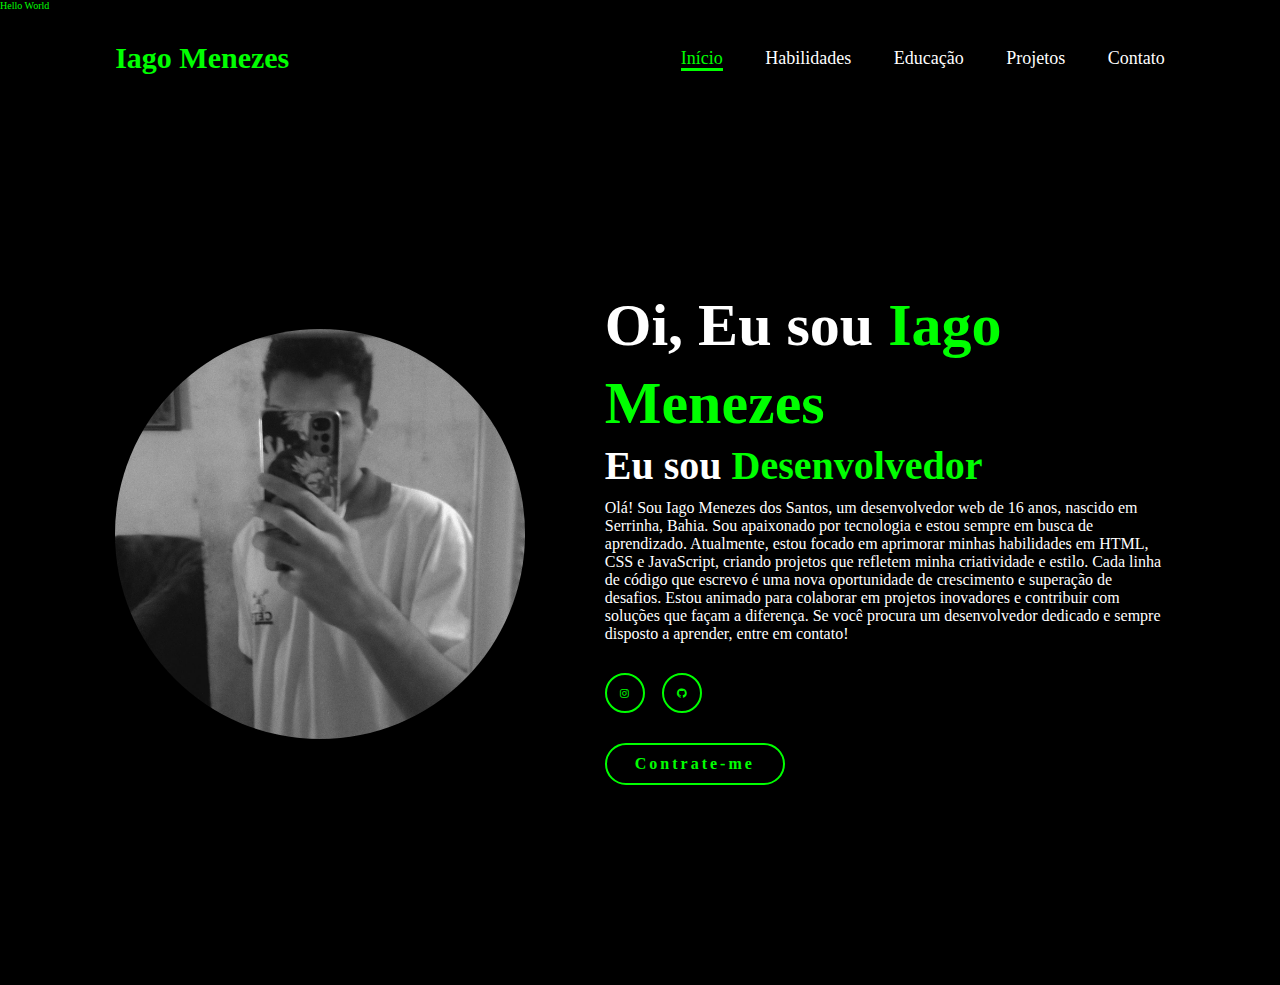
<file: index.html>
<!DOCTYPE html>
<html lang="pt-br">
<head>
    <meta charset="UTF-8">
    <meta name="viewport" content="width=device-width, initial-scale=1.0">
    <link rel="shortcut icon" href="favicon.png" type="image/x-icon">
    <link rel="stylesheet" href="style.css">
    <link rel="stylesheet" href="https://cdnjs.cloudflare.com/ajax/libs/font-awesome/6.5.2/css/all.min.css">
    <title>Portifolio</title>
</head>
<body>

    <div class="loader">
        <span>Hello World</span>
    </div>

   <header>
       <a href="#"class="logo">Iago Menezes</a>

       <nav>
           <a href="index.html"class="active">Início</a>
           <a href="https://iagomenezes555.github.io/Portfolio/Habilidades/index.html">Habilidades</a>
           <a href="https://iagomenezes555.github.io/Portfolio/Educação/index.html">Educação</a>
           <a href="https://iagomenezes555.github.io/Portfolio/Projetos/index.html">Projetos</a>
           <a href="https://iagomenezes555.github.io/Portfolio/Contato/index.html">Contato</a>
       </nav>
   </header>
   <section class="home">
       <div class="home-img">
           <img src="main.jpeg" alt="">
       </div>
       <div class="home-content">
        <h1>Oi, Eu sou <span>Iago Menezes</span></h1>
        <h3 class="typing-text">Eu sou <span></span></h3>
        <p>Olá! Sou Iago Menezes dos Santos, um desenvolvedor web de 16 anos, nascido em Serrinha, Bahia. Sou apaixonado por tecnologia e estou sempre em busca de aprendizado. Atualmente, estou focado em aprimorar minhas habilidades em HTML, CSS e JavaScript, criando projetos que refletem minha criatividade e estilo. Cada linha de código que escrevo é uma nova oportunidade de crescimento e superação de desafios. Estou animado para colaborar em projetos inovadores e contribuir com soluções que façam a diferença. Se você procura um desenvolvedor dedicado e sempre disposto a aprender, entre em contato!</p>
        <div class="social-icons">
            <a href="https://www.instagram.com/iagomenezes37/?locale=en_US%2Cen_US" target="_blank"><i class="fa-brands fa-instagram"></i></a>
            <a href="https://github.com/IagoMenezes555" target="_blank"><i class="fa-brands fa-github"></i></a>
        </div>
        <a href="https://www.instagram.com/iagomenezes37/?locale=en_US%2Cen_US" target="_blank" class="btn">Contrate-me</a>
        </div>
   </section>

   <script src="script.js"></script>
</body>
</html>
</file>
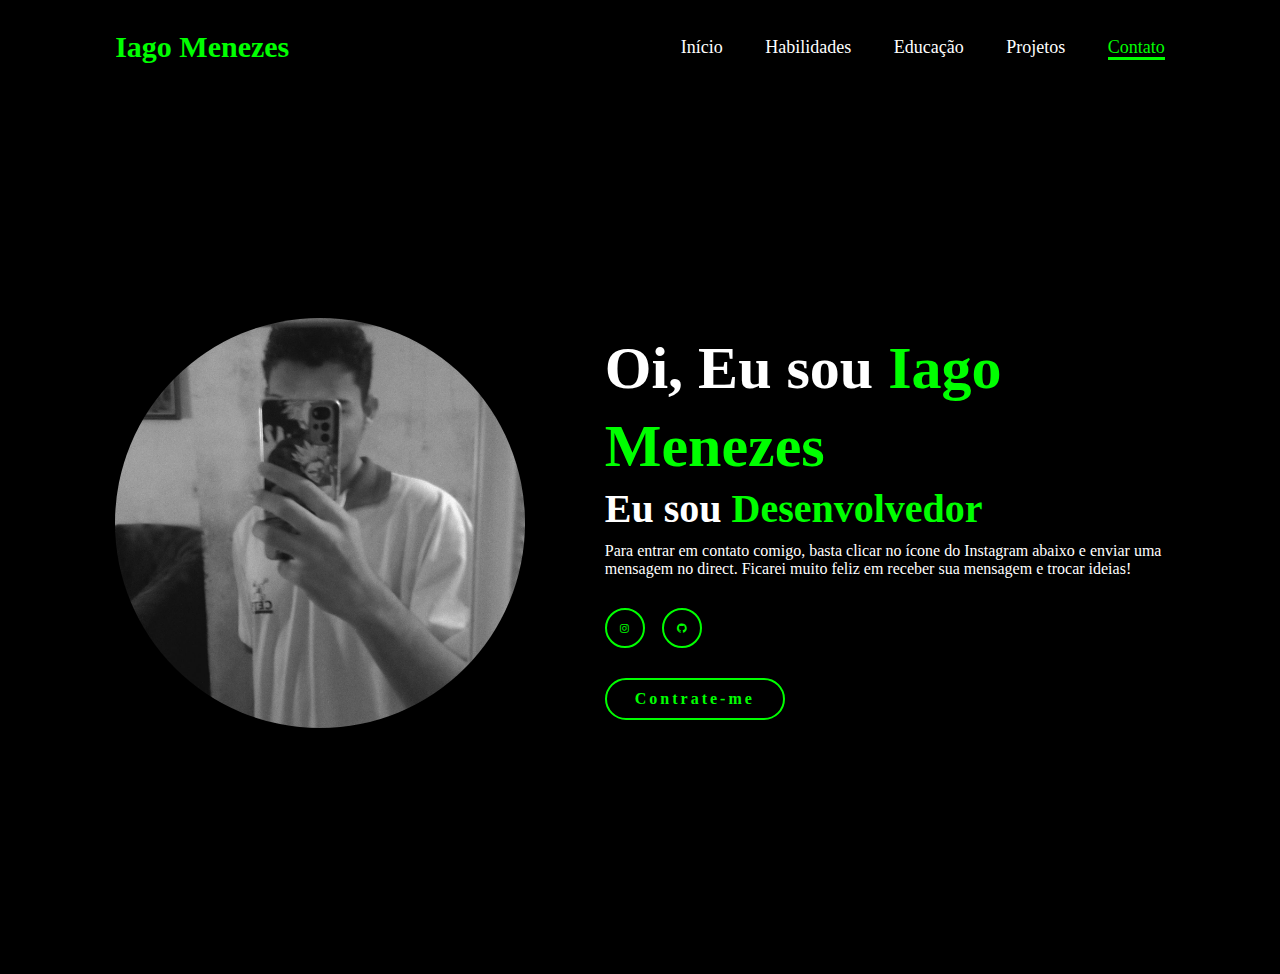
<file: Contato/index.html>
<!DOCTYPE html>
<html lang="pt-br">
<head>
    <meta charset="UTF-8">
    <meta name="viewport" content="width=device-width, initial-scale=1.0">
    <link rel="shortcut icon" href="favicon.png" type="image/x-icon">
    <link rel="stylesheet" href="style.css">
    <link rel="stylesheet" href="https://cdnjs.cloudflare.com/ajax/libs/font-awesome/6.5.2/css/all.min.css">
    <title>Portifolio</title>
</head>
<body>
   <header>
       <a href="#"class="logo">Iago Menezes</a>

       <nav>
           <a href="https://iagomenezes555.github.io/Portfolio/">Início</a>
           <a href="https://iagomenezes555.github.io/Portfolio/Habilidades/index.html">Habilidades</a>
           <a href="https://iagomenezes555.github.io/Portfolio/Educação/index.html">Educação</a>
           <a href="https://iagomenezes555.github.io/Portfolio/Projetos/index.html">Projetos</a>
           <a href="https://iagomenezes555.github.io/Portfolio/Contato/index.html"class="active">Contato</a>
       </nav>
   </header>
   <section class="home">
       <div class="home-img">
           <img src="main.jpeg" alt="">
       </div>
       <div class="home-content">
        <h1>Oi, Eu sou <span>Iago Menezes</span></h1>
        <h3 class="typing-text">Eu sou <span></span></h3>
        <p>Para entrar em contato comigo, basta clicar no ícone do Instagram abaixo e enviar uma mensagem no direct. Ficarei muito feliz em receber sua mensagem e trocar ideias!</p>
        <div class="social-icons">
            <a href="https://www.instagram.com/iagomenezes37/?locale=en_US%2Cen_US" target="_blank"><i class="fa-brands fa-instagram"></i></a>
            <a href="https://github.com/IagoMenezes555" target="_blank"><i class="fa-brands fa-github"></i></a>
        </div>
        <a href="https://www.instagram.com/iagomenezes37/?locale=en_US%2Cen_US" target="_blank" class="btn">Contrate-me</a>
        </div>
   </section>
</body>
</html>
</file>
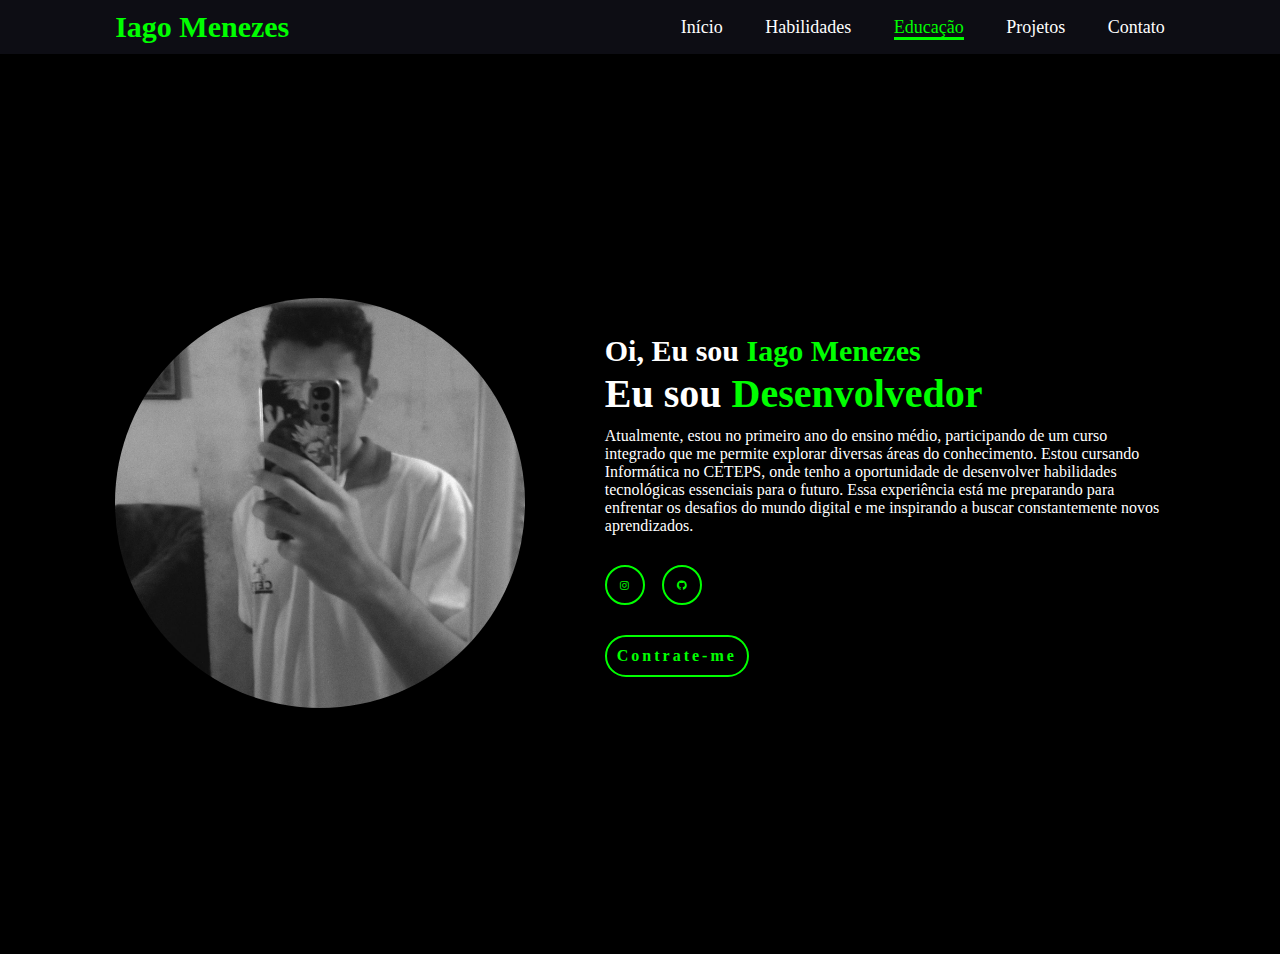
<file: Educação/index.html>
<!DOCTYPE html>
<html lang="pt-br">
<head>
    <meta charset="UTF-8">
    <meta name="viewport" content="width=device-width, initial-scale=1.0">
    <link rel="shortcut icon" href="favicon.png" type="image/x-icon">
    <link rel="stylesheet" href="style.css">
    <link rel="stylesheet" href="https://cdnjs.cloudflare.com/ajax/libs/font-awesome/6.5.2/css/all.min.css">
    <title>Portifolio</title>
</head>
<body>
   <header>
       <a href="#"class="logo">Iago Menezes</a>

       <nav>
           <a href="https://iagomenezes555.github.io/Portfolio/">Início</a>
           <a href="https://iagomenezes555.github.io/Portfolio/Habilidades/index.html">Habilidades</a>
           <a href="https://iagomenezes555.github.io/Portfolio/Educação/index.html"class="active">Educação</a>
           <a href="https://iagomenezes555.github.io/Portfolio/Projetos/index.html">Projetos</a>
           <a href="https://iagomenezes555.github.io/Portfolio/Contato/index.html">Contato</a>
       </nav>
   </header>
   <section class="home">
       <div class="home-img">
           <img src="main.jpeg" alt="">
       </div>
       <div class="home-content">
        <h1>Oi, Eu sou <span>Iago Menezes</span></h1>
        <h3 class="typing-text">Eu sou <span></span></h3>
        <p>Atualmente, estou no primeiro ano do ensino médio, participando de um curso integrado que me permite explorar diversas áreas do conhecimento. Estou cursando Informática no CETEPS, onde tenho a oportunidade de desenvolver habilidades tecnológicas essenciais para o futuro. Essa experiência está me preparando para enfrentar os desafios do mundo digital e me inspirando a buscar constantemente novos aprendizados.</p>
        <div class="social-icons">
            <a href="https://www.instagram.com/iagomenezes37/?locale=en_US%2Cen_US" target="_blank"><i class="fa-brands fa-instagram"></i></a>
            <a href="https://github.com/IagoMenezes555" target="_blank"><i class="fa-brands fa-github"></i></a>
        </div>
        <a href="https://www.instagram.com/iagomenezes37/?locale=en_US%2Cen_US" target="_blank" class="btn">Contrate-me</a>
        </div>
   </section>
</body>
</html>
</file>
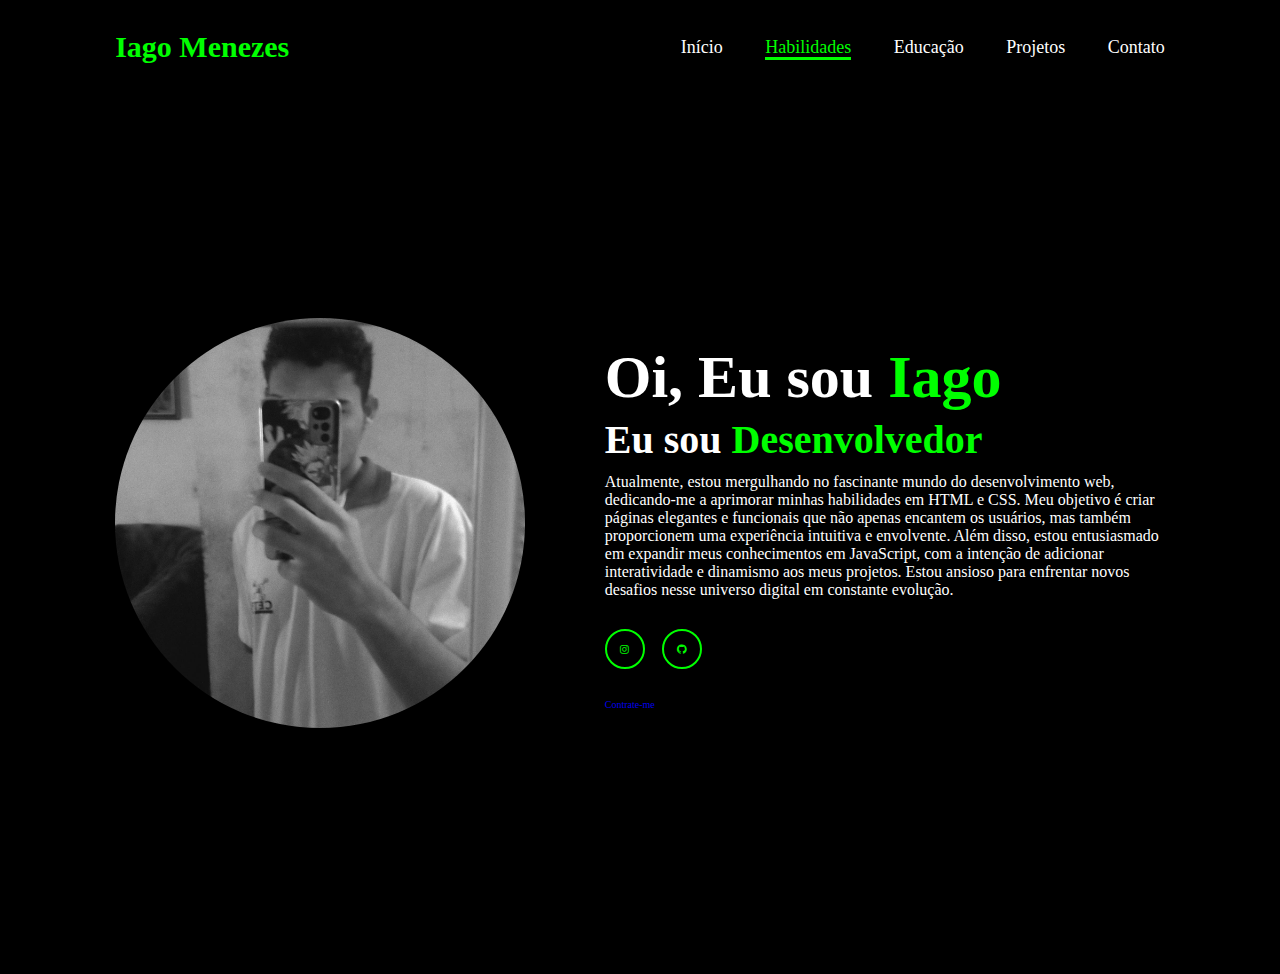
<file: Habilidades/index.html>
<!DOCTYPE html>
<html lang="pt-br">
<head>
    <meta charset="UTF-8">
    <meta name="viewport" content="width=device-width, initial-scale=1.0">
    <link rel="shortcut icon" href="favicon.png" type="image/x-icon">
    <link rel="stylesheet" href="style.css">
    <link rel="stylesheet" href="https://cdnjs.cloudflare.com/ajax/libs/font-awesome/6.5.2/css/all.min.css">
    <title>Portifolio</title>
</head>
<body>
   <header>
       <a href="#"class="logo">Iago Menezes</a>

       <nav>
           <a href="https://iagomenezes555.github.io/Portfolio/">Início</a>
           <a href="https://iagomenezes555.github.io/Portfolio/Habilidades/index.html"class="active">Habilidades</a>
           <a href="https://iagomenezes555.github.io/Portfolio/Educação/index.html">Educação</a>
           <a href="https://iagomenezes555.github.io/Portfolio/Projetos/index.html">Projetos</a>
           <a href="https://iagomenezes555.github.io/Portfolio/Contato/index.html">Contato</a>
       </nav>
   </header>
   <section class="home">
       <div class="home-img">
           <img src="main.jpeg" alt="">
       </div>
       <div class="home-content">
        <h1>Oi, Eu sou <span>Iago</span></h1>
        <h3 class="typing-text">Eu sou <span></span></h3>
        <p>Atualmente, estou mergulhando no fascinante mundo do desenvolvimento web, dedicando-me a aprimorar minhas habilidades em HTML e CSS. Meu objetivo é criar páginas elegantes e funcionais que não apenas encantem os usuários, mas também proporcionem uma experiência intuitiva e envolvente. Além disso, estou entusiasmado em expandir meus conhecimentos em JavaScript, com a intenção de adicionar interatividade e dinamismo aos meus projetos. Estou ansioso para enfrentar novos desafios nesse universo digital em constante evolução.</p>
        <div class="social-icons">
            <a href="https://www.instagram.com/iagomenezes37/?locale=en_US%2Cen_US" target="_blank"><i class="fa-brands fa-instagram"></i></a>
            <a href="https://github.com/IagoMenezes555" target="_blank"><i class="fa-brands fa-github"></i></a>
        </div>
        <a href="https://www.instagram.com/iagomenezes37/?locale=en_US%2Cen_US" target="_blank" class="bnt">Contrate-me</a>
        </div>
   </section>
</body>
</html>
</file>
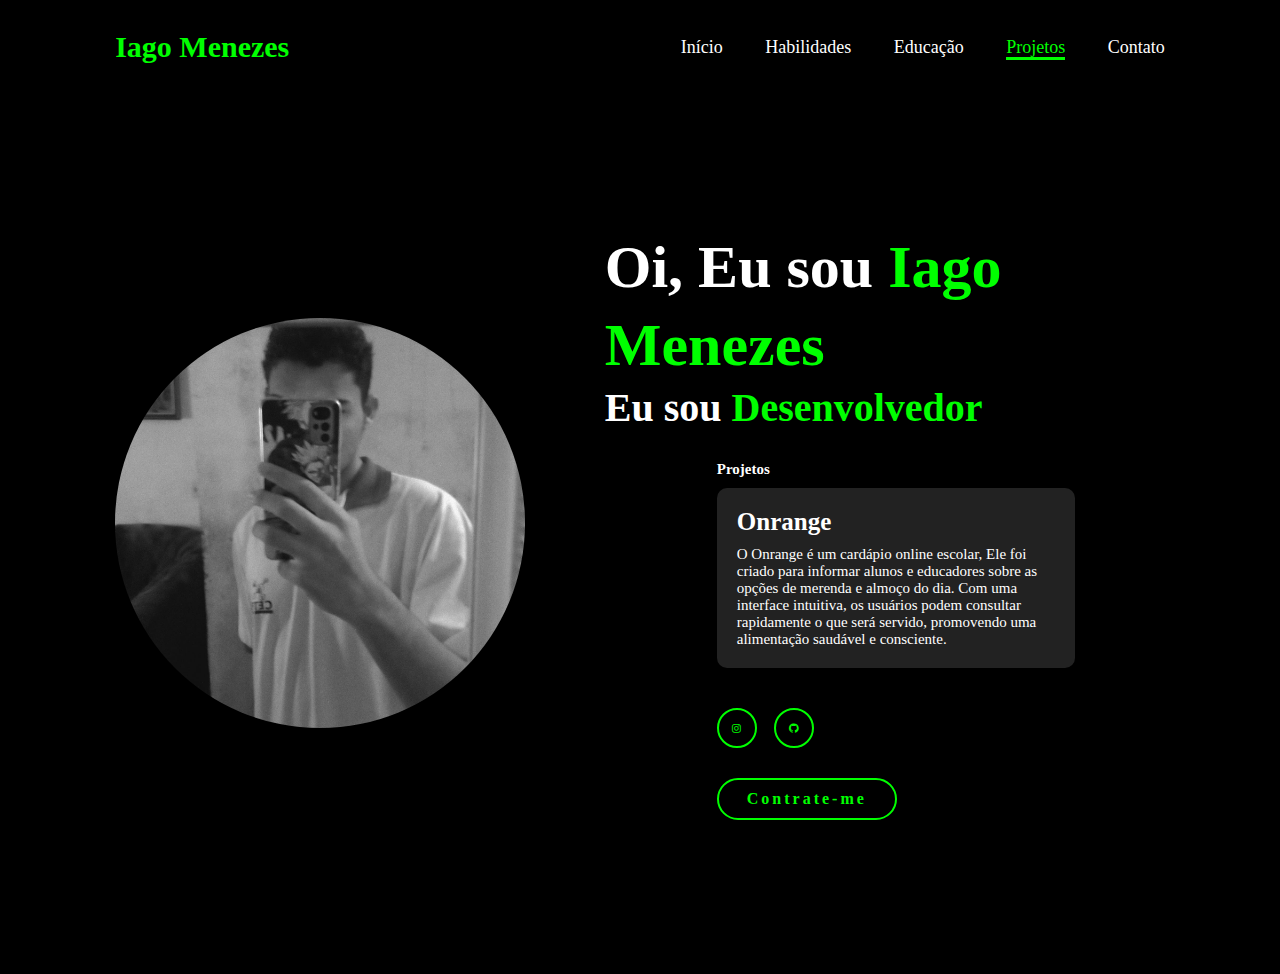
<file: Projetos/index.html>
<!DOCTYPE html>
<html lang="pt-br">
<head>
    <meta charset="UTF-8">
    <meta name="viewport" content="width=device-width, initial-scale=1.0">
    <link rel="shortcut icon" href="favicon.png" type="image/x-icon">
    <link rel="stylesheet" href="style.css">
    <link rel="stylesheet" href="https://cdnjs.cloudflare.com/ajax/libs/font-awesome/6.5.2/css/all.min.css">
    <title>Portifolio</title>
</head>
<body>
   <header>
       <a href="#"class="logo">Iago Menezes</a>

       <nav>
           <a href="https://iagomenezes555.github.io/Portfolio/">Início</a>
           <a href="https://iagomenezes555.github.io/Portfolio/Habilidades/index.html">Habilidades</a>
           <a href="https://iagomenezes555.github.io/Portfolio/Educação/index.html">Educação</a>
           <a href="https://iagomenezes555.github.io/Portfolio/Projetos/index.html"class="active">Projetos</a>
           <a href="https://iagomenezes555.github.io/Portfolio/Contato/index.html">Contato</a>
       </nav>
   </header>
   <section class="home">
       
       <div class="home-img">
           <img src="main.jpeg" alt="">
       </div>
       <div class="home-content">
        <h1>Oi, Eu sou <span>Iago Menezes</span></h1>
        <h3 class="typing-text">Eu sou <span></span></h3>
        <div class="projects">
            <h2>Projetos</h2>
            <div class="project-card" onclick="window.location.href='https://eierick.github.io/cardapio/alunos/'" target="_blank">
                <h3>Onrange</h3>
                <p>O Onrange é um cardápio online escolar, Ele foi criado para informar alunos e educadores sobre as opções de merenda e almoço do dia. Com uma interface intuitiva, os usuários podem consultar rapidamente o que será servido, promovendo uma alimentação saudável e consciente.</p>
            </div>
        <div class="social-icons">
            <a href="https://www.instagram.com/iagomenezes37/?locale=en_US%2Cen_US" target="_blank"><i class="fa-brands fa-instagram"></i></a>
            <a href="https://github.com/IagoMenezes555" target="_blank"><i class="fa-brands fa-github"></i></a>
        </div>
        <a href="https://www.instagram.com/iagomenezes37/?locale=en_US%2Cen_US" target="_blank" class="btn">Contrate-me</a>
        </div>
   </section>
</body>
</html>
</file>
<file: style.css>
@import url('https:fonts.googleapis.com/css2?family=Poppins:wght@100;200;300;400;500;600&display=swap');

*{
    margin: 0;
    padding: 0;
    box-sizing: border-box;
    text-decoration: none;
    border: none;
    outline: none;
    font-family:'Poppins'sans-serif;
}

html {
    font-size: 62.5%;
}

body {
    width: 100%;
    height: 100vh;
    overflow-x: hidden;
    background-color: black;
    color: white;
}

header {
    margin-top: 20px;
    position: relative;
    top: 0;
    left: 0;
    width: 100%;
    padding: 1rem 9%;
    background-color: transparent;
    filter: drop-shadow(10px);
    display: flex;
    justify-content: space-between;
    align-items: center;
    z-index: 100;
}

.logo{
    font-size: 3rem;
    color: #00FF00;
    font-weight: 800;
    cursor: pointer;
    transition: 0.5s ease;
}

.logo:hover{
    transform: scale(1.1);
}

nav a{
    font-size: 1.8rem;
    color: white;
    margin-left: 4rem;
    font-weight: 500;
    transition: 0.3s ease;
    border-bottom: 3px solid transparent;
}

nav a:hover,
nav a.active{
color: #00FF00;
border-bottom:3px solid #00FF00;
}

@media(max-width:995px){
    nav{
        position: absolute;
        display: none;
        top: 0;
        right: 0;
        width: 40%;
        border-left: 3px solid #00FF00;
        border-bottom: 3px solid #00FF00;
        border-bottom-left-radius: 2rem;
        padding: 1rem solid;
        background-color: #161616;
        border-top: 0.1rem solid rgba(0,0,0,0.1);
    }

    nav.active{
        display: block;
    }

    nav a{
        display: block;
        font-size: 2rem;
        margin: 3rem 0;
    }

    nav a:hover,
    nav a.active{
        padding: 1rem;
        border-radius: 0.5rem;
        border-bottom: 0.5rem solid #00FF00;
    }
}

section{
    min-height: 100vh;
    padding: 5rem 9% 5rem;
}

.home{
    display: flex;
    justify-content: center;
    align-items: center;
    gap: 8rem;
    background-color: black;
}

.home .home-content h1{
    font-size: 6rem;
    font-weight: 700;
    line-height: 1.3;
}

span{
    color: #00FF00;
}

.home-content h3{
    font-size: 4rem;
    margin-bottom: 1rem;
    font-weight: 700;
}

.home-content p{
    font-size: 1.6rem
}

.home-img{
    border-radius: 50%;
}

.home-img img{
    position: relative;
    width: 32vw;
    border-radius: 50%;
    box-shadow: 0 0 25px solid #00FF00;
    cursor: pointer;
    transition: 0.2s linear;
}

.home-img img:hover{
    font-size: 1.8rem;
    font-weight: 500;
}

.social-icons a{
    display: inline-flex;
    justify-content: center;
    align-items: center;
    width: 4rem;
    height: 4rem;
    background-color: transparent;
    border: 0.2rem solid #00FF00;
    font-size: 2;
    border-radius: 50%;
    margin: 3rem 1.5rem 3rem 0;
    transition: 0.3s ease;
    color: #00FF00;
}

.social-icons a:hover{
    color: black;
    transform:scale(1.3) translateY(-5px);
    background-color: #00FF00;
    box-shadow: 0 0 25px #00FF00;
}

.btn{
 display: inline-block;
 padding: 1rem 2.8rem;
 background-color: black;
 border-radius: 4rem;
 font-size: 1.6rem;
 color: #00FF00;
 letter-spacing: 0.3rem;
 font-weight: 600;
 border: 2px solid #00FF00;
 transition: 00.3s ease;
 cursor: pointer;
}

.btn:hover{
    transform: scale3d(1.03);
    background-color: #00FF00;
    color: black;
    box-shadow:  0 0 25px #00FF00;
}

.typing-text{
    font-size: 34px;
    font-weight: 600;
    min-width: 280px;
}

.typing-text span{
    position: relative;
}

.typing-text span::before{
    content: "Desenvolvedor";
    color: #00FF00;
    animation: words 20s infinite;
}

.typing-text span::after{
    content: "";
    background-color: black;
    position: absolute;
    width: calc(100% + 8px);
    height: 100%;
    border-left: 3px solid black;
    right -8;
    animation: cursor 0.6s infinite;
}

@keyframes cursor{
    to{
    border-left: 3px solid #00FF00
    }
}

@keyframes words{
    0%,20%{
        content: "Web Developer";
    }
    21%,40%{
        content: "Web Designer";
    }
}

@media (max-width: 1000px){
    .home{
        gap: 4rem;
    }
}

@media(max-width:995px){
    .home{
        flex-direction: column;
        margin: 5rem 4rem;
    }

    .home .home-content h3{
        font-size: 2.5rem;
    }

    .home-content h1{
        font-size: 5rem;
    }

    .home-img img{
        width: 70vh;
        margin-top: 4rem;
    }
}
</file>
<file: Contato/style.css>
@import url('https:fonts.googleapis.com/css2?family=Poppins:wght@100;200;300;400;500;600&display=swap');

*{
    margin: 0;
    padding: 0;
    box-sizing: border-box;
    text-decoration: none;
    border: none;
    outline: none;
    font-family:'Poppins'sans-serif;
}

html {
    font-size: 62.5%;
}

body {
    width: 100%;
    height: 100vh;
    overflow-x: hidden;
    background-color: black;
    color: white;
}

header {
    margin-top: 20px;
    position: relative;
    top: 0;
    left: 0;
    width: 100%;
    padding: 1rem 9%;
    background-color: transparent;
    filter: drop-shadow(10px);
    display: flex;
    justify-content: space-between;
    align-items: center;
    z-index: 100;
}

.logo{
    font-size: 3rem;
    color: #00FF00;
    font-weight: 800;
    cursor: pointer;
    transition: 0.5s ease;
}

.logo:hover{
    transform: scale(1.1);
}

nav a{
    font-size: 1.8rem;
    color: white;
    margin-left: 4rem;
    font-weight: 500;
    transition: 0.3s ease;
    border-bottom: 3px solid transparent;
}

nav a:hover,
nav a.active{
color: #00FF00;
border-bottom:3px solid #00FF00;
}

@media(max-width:995px){
    nav{
        position: absolute;
        display: none;
        top: 0;
        right: 0;
        width: 40%;
        border-left: 3px solid #00FF00;
        border-bottom: 3px solid #00FF00;
        border-bottom-left-radius: 2rem;
        padding: 1rem solid;
        background-color: #161616;
        border-top: 0.1rem solid rgba(0,0,0,0.1);
    }

    nav.active{
        display: block;
    }

    nav a{
        display: block;
        font-size: 2rem;
        margin: 3rem 0;
    }

    nav a:hover,
    nav a.active{
        padding: 1rem;
        border-radius: 0.5rem;
        border-bottom: 0.5rem solid #00FF00;
    }
}

section{
    min-height: 100vh;
    padding: 5rem 9% 5rem;
}

.home{
    display: flex;
    justify-content: center;
    align-items: center;
    gap: 8rem;
    background-color: black;
}

.home .home-content h1{
    font-size: 6rem;
    font-weight: 700;
    line-height: 1.3;
}

span{
    color: #00FF00;
}

.home-content h3{
    font-size: 4rem;
    margin-bottom: 1rem;
    font-weight: 700;
}

.home-content p{
    font-size: 1.6rem
}

.home-img{
    border-radius: 50%;
}

.home-img img{
    position: relative;
    width: 32vw;
    border-radius: 50%;
    box-shadow: 0 0 25px solid #00FF00;
    cursor: pointer;
    transition: 0.2s linear;
}

.home-img img:hover{
    font-size: 1.8rem;
    font-weight: 500;
}

.social-icons a{
    display: inline-flex;
    justify-content: center;
    align-items: center;
    width: 4rem;
    height: 4rem;
    background-color: transparent;
    border: 0.2rem solid #00FF00;
    font-size: 2;
    border-radius: 50%;
    margin: 3rem 1.5rem 3rem 0;
    transition: 0.3s ease;
    color: #00FF00;
}

.social-icons a:hover{
    color: black;
    transform:scale(1.3) translateY(-5px);
    background-color: #00FF00;
    box-shadow: 0 0 25px #00FF00;
}

.btn{
 display: inline-block;
 padding: 1rem 2.8rem;
 background-color: black;
 border-radius: 4rem;
 font-size: 1.6rem;
 color: #00FF00;
 letter-spacing: 0.3rem;
 font-weight: 600;
 border: 2px solid #00FF00;
 transition: 00.3s ease;
 cursor: pointer;
}

.btn:hover{
    transform: scale3d(1.03);
    background-color: #00FF00;
    color: black;
    box-shadow:  0 0 25px #00FF00;
}

.typing-text{
    font-size: 34px;
    font-weight: 600;
    min-width: 280px;
}

.typing-text span{
    position: relative;
}

.typing-text span::before{
    content: "Desenvolvedor";
    color: #00FF00;
    animation: words 20s infinite;
}

.typing-text span::after{
    content: "";
    background-color: black;
    position: absolute;
    width: calc(100% + 8px);
    height: 100%;
    border-left: 3px solid black;
    right -8;
    animation: cursor 0.6s infinite;
}

@keyframes cursor{
    to{
    border-left: 3px solid #00FF00
    }
}

@keyframes words{
    0%,20%{
        content: "Web Developer";
    }
    21%,40%{
        content: "Web Designer";
    }
}

@media (max-width: 1000px){
    .home{
        gap: 4rem;
    }
}

@media(max-width:995px){
    .home{
        flex-direction: column;
        margin: 5rem 4rem;
    }

    .home .home-content h3{
        font-size: 2.5rem;
    }

    .home-content h1{
        font-size: 5rem;
    }

    .home-img img{
        width: 70vh;
        margin-top: 4rem;
    }
}
</file>
<file: Educação/style.css>
@import url('https:fonts.googleapis.com/css2?family=Poppins:wght@100;200;300;400;500;600&display=swap');

*{
    margin: 0;
    padding: 0;
    box-sizing: border-box;
    text-decoration: none;
    border: none;
    outline: none;
    font-family:'Poppins'sans-serif;
}

html {
    font-size: 62.5%;
}

body {
    width: 100%;
    height: 100vh;
    overflow-x: hidden;
    background-color: black;
    color: white;
}

header {
    margin-top: 0px;
    position: relative;
    top: 0;
    left: 0;
    width: 100%;
    padding: 1rem 9%;
    background-color: rgb(13, 13, 20);
    filter: drop-shadow(10px);
    display: flex;
    justify-content: space-between;
    align-items: center;
    z-index: 100;
}

.logo{
    font-size: 3rem;
    color: #00FF00;
    font-weight: 800;
    cursor: pointer;
    transition: 0.5s ease;
}

.logo:hover{
    transform: scale(1.1);
}

nav a{
    font-size: 1.8rem;
    color: white;
    margin-left: 4rem;
    font-weight: 500;
    transition: 0.3s ease;
    border-bottom: 3px solid transparent;
}

nav a:hover,
nav a.active{
color: #00FF00;
border-bottom:3px solid #00FF00;
}

@media(max-width:995px){
    nav{
        position: absolute;
        display: none;
        top: 0;
        right: 0;
        width: 40%;
        border-left: 3px solid #00FF00;
        border-bottom: 3px solid #00FF00;
        border-bottom-left-radius: 2rem;
        padding: 1rem solid;
        background-color: #161616;
        border-top: 0.1rem solid rgba(0,0,0,0.1);
    }

    nav.active{
        display: block;
    }

    nav a{
        display: block;
        font-size: 2rem;
        margin: 3rem 0;
    }

    nav a:hover,
    nav a.active{
        padding: 1rem;
        border-radius: 0.5rem;
        border-bottom: 0.5rem solid #00FF00;
    }
}

section{
    min-height: 100vh;
    padding: 5rem 9% 5rem;
}

.home{
    display: flex;
    justify-content: center;
    align-items: center;
    gap: 8rem;
    background-color: black;
}

.home .home-content h1{
    font-size: 3rem;
    font-weight: 800;
    line-height: 1.3;
}

span{
    color: #00FF00;
}

.home-content h3{
    font-size: 4rem;
    margin-bottom: 1rem;
    font-weight: 700;
}

.home-content p{
    font-size: 1.6rem
}

.home-img{
    border-radius: 50%;
}

.home-img img{
    position: relative;
    width: 32vw;
    border-radius: 50%;
    box-shadow: 0 0 25px solid #00FF00;
    cursor: pointer;
    transition: 0.2s linear;
}

.home-img img:hover{
    font-size: 1.8rem;
    font-weight: 500;
}

.social-icons a{
    display: inline-flex;
    justify-content: center;
    align-items: center;
    width: 4rem;
    height: 4rem;
    background-color: transparent;
    border: 0.2rem solid #00FF00;
    font-size: 2;
    border-radius: 50%;
    margin: 3rem 1.5rem 3rem 0;
    transition: 0.3s ease;
    color: #00FF00;
}

.social-icons a:hover{
    color: black;
    transform:scale(1.3) translateY(-5px);
    background-color: #00FF00;
    box-shadow: 0 0 10px #00FF00;
}

.btn{
 display: inline-block;
 padding: 1rem 1rem;
 background-color: transparent;
 border-radius: 4rem;
 font-size: 1.6rem;
 color: #00FF00;
 letter-spacing: 0.3rem;
 font-weight: 600;
 border: 2px solid #00FF00;
 transition: 00.3s ease;
 cursor: pointer;
}

.btn:hover{
    transform: scale3d(1.03);
    background-color: #00FF00;
    color: black;
    box-shadow:  0 0 25px #00FF00;
}

.typing-text{
    font-size: 34px;
    font-weight: 600;
    min-width: 280px;
}

.typing-text span{
    position: relative;
}

.typing-text span::before{
    content: "Desenvolvedor";
    color: #00FF00;
    animation: words 10s infinite;
}

.typing-text span::after{
    content: "";
    background-color: black;
    position: absolute;
    width: calc(100% + 8px);
    height: 100%;
    border-left: 3px solid black;
    right -8;
    animation: cursor 0.6s infinite;
}

@keyframes cursor{
    to{
    border-left: 3px solid #00FF00
    }
}

@keyframes words{
    0%,50%{
        content: "Web Developer";
    }
    51%,100%{
        content: "Web Designer";
    }
}

@media (max-width: 1000px){
    .home{
        gap: 4rem;
    }
}

@media(max-width:995px){
    .home{
        flex-direction: column;
        margin: 5rem 4rem;
    }

    .home .home-content h3{
        font-size: 2.5rem;
    }

    .home-content h1{
        font-size: 5rem;
    }

    .home-img img{
        width: 70vh;
        margin-top: 4rem;
    }
}

.loader {
    position: fixed;
    top: 0;
    left: 0;
    width: 100%;
    height: 100vh;
    display: flex;
    justify-content: center;
    align-items: center;
    background-color: black;
    z-index: 9999;
    opacity: 1;
    animation: fadeOut 2s 2s forwards;
}

@keyframes typing {
    from {
        width: 0;
    }
    to {
        width: 12em;
    }
}

@keyframes fadeOut {
    0% {
        opacity: 1;
    }
    100% {
        opacity: 0;
        visibility: hidden;
    }
}

.loader span {
    font-size: 5rem;
    color: #00FF00;
    font-weight: 800;
    white-space: nowrap;
    overflow: hidden;
    animation: typing 2s steps(12) 0s 1 normal both;
    display: inline-block;
    position: relative;
    text-align: center;
    border-right: 2px solid transparent;
}

@keyframes blink {
    0%, 100% {
        border-right: 2px solid transparent;
    }
    50% {
        border-right: 2px solid #00FF00;
    }
}

.loader span::after {
    content: "";
    position: absolute;
    right: 0;
    top: 0;
    width: 0;
    height: 100%;
    border-right: 2px solid transparent;
    animation: blink 0.75s step-end infinite;
}

.loader span {
    animation: typing 2s steps(12) 0s 1 normal both, fadeOut 2s 2s forwards;
}
</file>
<file: Habilidades/style.css>
@import url('https:fonts.googleapis.com/css2?family=Poppins:wght@100;200;300;400;500;600&display=swap');

*{
    margin: 0;
    padding: 0;
    box-sizing: border-box;
    text-decoration: none;
    border: none;
    outline: none;
    font-family:'Poppins'sans-serif;
}

html {
    font-size: 62.5%;
}

body {
    width: 100%;
    height: 100vh;
    overflow-x: hidden;
    background-color: black;
    color: white;
}

header {
    margin-top: 20px;
    position: relative;
    top: 0;
    left: 0;
    width: 100%;
    padding: 1rem 9%;
    background-color: transparent;
    filter: drop-shadow(10px);
    display: flex;
    justify-content: space-between;
    align-items: center;
    z-index: 100;
}

.logo{
    font-size: 3rem;
    color: #00FF00;
    font-weight: 800;
    cursor: pointer;
    transition: 0.5s ease;
}

.logo:hover{
    transform: scale(1.1);
}

nav a{
    font-size: 1.8rem;
    color: white;
    margin-left: 4rem;
    font-weight: 500;
    transition: 0.3s ease;
    border-bottom: 3px solid transparent;
}

nav a:hover,
nav a.active{
color: #00FF00;
border-bottom:3px solid #00FF00;
}

@media(max-width:995px){
    nav{
        position: absolute;
        display: none;
        top: 0;
        right: 0;
        width: 40%;
        border-left: 3px solid #00FF00;
        border-bottom: 3px solid #00FF00;
        border-bottom-left-radius: 2rem;
        padding: 1rem solid;
        background-color: #161616;
        border-top: 0.1rem solid rgba(0,0,0,0.1);
    }

    nav.active{
        display: block;
    }

    nav a{
        display: block;
        font-size: 2rem;
        margin: 3rem 0;
    }

    nav a:hover,
    nav a.active{
        padding: 1rem;
        border-radius: 0.5rem;
        border-bottom: 0.5rem solid #00FF00;
    }
}

section{
    min-height: 100vh;
    padding: 5rem 9% 5rem;
}

.home{
    display: flex;
    justify-content: center;
    align-items: center;
    gap: 8rem;
    background-color: black;
}

.home .home-content h1{
    font-size: 6rem;
    font-weight: 700;
    line-height: 1.3;
}

span{
    color: #00FF00;
}

.home-content h3{
    font-size: 4rem;
    margin-bottom: 1rem;
    font-weight: 700;
}

.home-content p{
    font-size: 1.6rem
}

.home-img{
    border-radius: 50%;
}

.home-img img{
    position: relative;
    width: 32vw;
    border-radius: 50%;
    box-shadow: 0 0 25px solid #00FF00;
    cursor: pointer;
    transition: 0.2s linear;
}

.home-img img:hover{
    font-size: 1.8rem;
    font-weight: 500;
}

.social-icons a{
    display: inline-flex;
    justify-content: center;
    align-items: center;
    width: 4rem;
    height: 4rem;
    background-color: transparent;
    border: 0.2rem solid #00FF00;
    font-size: 2;
    border-radius: 50%;
    margin: 3rem 1.5rem 3rem 0;
    transition: 0.3s ease;
    color: #00FF00;
}

.social-icons a:hover{
    color: black;
    transform:scale(1.3) translateY(-5px);
    background-color: #00FF00;
    box-shadow: 0 0 25px #00FF00;
}

.btn{
 display: inline-block;
 padding: 1rem 2.8rem;
 background-color: black;
 border-radius: 4rem;
 font-size: 1.6rem;
 color: #00FF00;
 letter-spacing: 0.3rem;
 font-weight: 600;
 border: 2px solid #00FF00;
 transition: 00.3s ease;
 cursor: pointer;
}

.btn:hover{
    transform: scale3d(1.03);
    background-color: #00FF00;
    color: black;
    box-shadow:  0 0 25px #00FF00;
}

.typing-text{
    font-size: 34px;
    font-weight: 600;
    min-width: 280px;
}

.typing-text span{
    position: relative;
}

.typing-text span::before{
    content: "Desenvolvedor";
    color: #00FF00;
    animation: words 20s infinite;
}

.typing-text span::after{
    content: "";
    background-color: black;
    position: absolute;
    width: calc(100% + 8px);
    height: 100%;
    border-left: 3px solid black;
    right -8;
    animation: cursor 0.6s infinite;
}

@keyframes cursor{
    to{
    border-left: 3px solid #00FF00
    }
}

@keyframes words{
    0%,20%{
        content: "Web Developer";
    }
    21%,40%{
        content: "Web Designer";
    }
}

@media (max-width: 1000px){
    .home{
        gap: 4rem;
    }
}

@media(max-width:995px){
    .home{
        flex-direction: column;
        margin: 5rem 4rem;
    }

    .home .home-content h3{
        font-size: 2.5rem;
    }

    .home-content h1{
        font-size: 5rem;
    }

    .home-img img{
        width: 70vh;
        margin-top: 4rem;
    }
}
</file>
<file: Projetos/style.css>
@import url('https:fonts.googleapis.com/css2?family=Poppins:wght@100;200;300;400;500;600&display=swap');

*{
    margin: 0;
    padding: 0;
    box-sizing: border-box;
    text-decoration: none;
    border: none;
    outline: none;
    font-family:'Poppins'sans-serif;
}

html {
    font-size: 62.5%;
}

body {
    width: 100%;
    height: 100vh;
    overflow-x: hidden;
    background-color: black;
    color: white;
}

header {
    margin-top: 20px;
    position: relative;
    top: 0;
    left: 0;
    width: 100%;
    padding: 1rem 9%;
    background-color: transparent;
    filter: drop-shadow(10px);
    display: flex;
    justify-content: space-between;
    align-items: center;
    z-index: 100;
}

.logo{
    font-size: 3rem;
    color: #00FF00;
    font-weight: 800;
    cursor: pointer;
    transition: 0.5s ease;
}

.logo:hover{
    transform: scale(1.1);
}

nav a{
    font-size: 1.8rem;
    color: white;
    margin-left: 4rem;
    font-weight: 500;
    transition: 0.3s ease;
    border-bottom: 3px solid transparent;
}

nav a:hover,
nav a.active{
color: #00FF00;
border-bottom:3px solid #00FF00;
}

@media(max-width:995px){
    nav{
        position: absolute;
        display: none;
        top: 0;
        right: 0;
        width: 40%;
        border-left: 3px solid #00FF00;
        border-bottom: 3px solid #00FF00;
        border-bottom-left-radius: 2rem;
        padding: 1rem solid;
        background-color: #161616;
        border-top: 0.1rem solid rgba(0,0,0,0.1);
    }

    nav.active{
        display: block;
    }

    nav a{
        display: block;
        font-size: 2rem;
        margin: 3rem 0;
    }

    nav a:hover,
    nav a.active{
        padding: 1rem;
        border-radius: 0.5rem;
        border-bottom: 0.5rem solid #00FF00;
    }
}

section{
    min-height: 100vh;
    padding: 5rem 9% 5rem;
}

.home{
    display: flex;
    justify-content: center;
    align-items: center;
    gap: 8rem;
    background-color: black;
}

.home .home-content h1{
    font-size: 6rem;
    font-weight: 700;
    line-height: 1.3;
}

span{
    color: #00FF00;
}

.home-content h3{
    font-size: 4rem;
    margin-bottom: 1rem;
    font-weight: 700;
}

.home-content p{
    font-size: 1.6rem
}

.home-img{
    border-radius: 50%;
}

.home-img img{
    position: relative;
    width: 32vw;
    border-radius: 50%;
    box-shadow: 0 0 25px solid #00FF00;
    cursor: pointer;
    transition: 0.2s linear;
}

.home-img img:hover{
    font-size: 1.8rem;
    font-weight: 500;
}

.social-icons a{
    display: inline-flex;
    justify-content: center;
    align-items: center;
    width: 4rem;
    height: 4rem;
    background-color: transparent;
    border: 0.2rem solid #00FF00;
    font-size: 2;
    border-radius: 50%;
    margin: 3rem 1.5rem 3rem 0;
    transition: 0.3s ease;
    color: #00FF00;
}

.social-icons a:hover{
    color: black;
    transform:scale(1.3) translateY(-5px);
    background-color: #00FF00;
    box-shadow: 0 0 25px #00FF00;
}

.btn{
 display: inline-block;
 padding: 1rem 2.8rem;
 background-color: black;
 border-radius: 4rem;
 font-size: 1.6rem;
 color: #00FF00;
 letter-spacing: 0.3rem;
 font-weight: 600;
 border: 2px solid #00FF00;
 transition: 00.3s ease;
 cursor: pointer;
}

.btn:hover{
    transform: scale3d(1.03);
    background-color: #00FF00;
    color: black;
    box-shadow:  0 0 25px #00FF00;
}

.typing-text{
    font-size: 34px;
    font-weight: 600;
    min-width: 280px;
}

.typing-text span{
    position: relative;
}

.typing-text span::before{
    content: "Desenvolvedor";
    color: #00FF00;
    animation: words 20s infinite;
}

.typing-text span::after{
    content: "";
    background-color: black;
    position: absolute;
    width: calc(100% + 8px);
    height: 100%;
    border-left: 3px solid black;
    right -8;
    animation: cursor 0.6s infinite;
}

@keyframes cursor{
    to{
    border-left: 3px solid #00FF00
    }
}

@keyframes words{
    0%,20%{
        content: "Web Developer";
    }
    21%,40%{
        content: "Web Designer";
    }
}

@media (max-width: 1000px){
    .home{
        gap: 4rem;
    }
}

@media(max-width:995px){
    .home{
        flex-direction: column;
        margin: 5rem 4rem;
    }

    .home .home-content h3{
        font-size: 2.5rem;
    }

    .home-content h1{
        font-size: 5rem;
    }

    .home-img img{
        width: 70vh;
        margin-top: 4rem;
    }
}

.projects {
    display: flex;
    flex-direction: column;
    align-items: flex-start; /* Alinha os itens à esquerda */
    padding-left: 20%; /* Ajuste conforme necessário */
    padding-top: 2rem;
    width: 100%; /* Para ocupar toda a largura disponível */
}

.project-card {
    width: 80%; /* Ajuste a largura do card conforme necessário */
    max-width: 600px; /* Limita a largura máxima */
    background-color: #222;
    border-radius: 10px;
    padding: 2rem;
    margin: 1rem 0; /* Margem apenas vertical */
    transition: transform 0.3s, box-shadow 0.3s;
    cursor: pointer;
}

.project-card:hover {
    transform: scale(1.05);
    box-shadow: 0 0 15px #00FF00;
}

.project-card h3 {
    font-size: 2.5rem;
    margin-bottom: 1rem;
    text-align: left; /* Alinha o título do card à esquerda */
}

.project-card p {
    font-size: 1.5rem;
    text-align: left; /* Alinha a descrição do card à esquerda */
}
</file>
